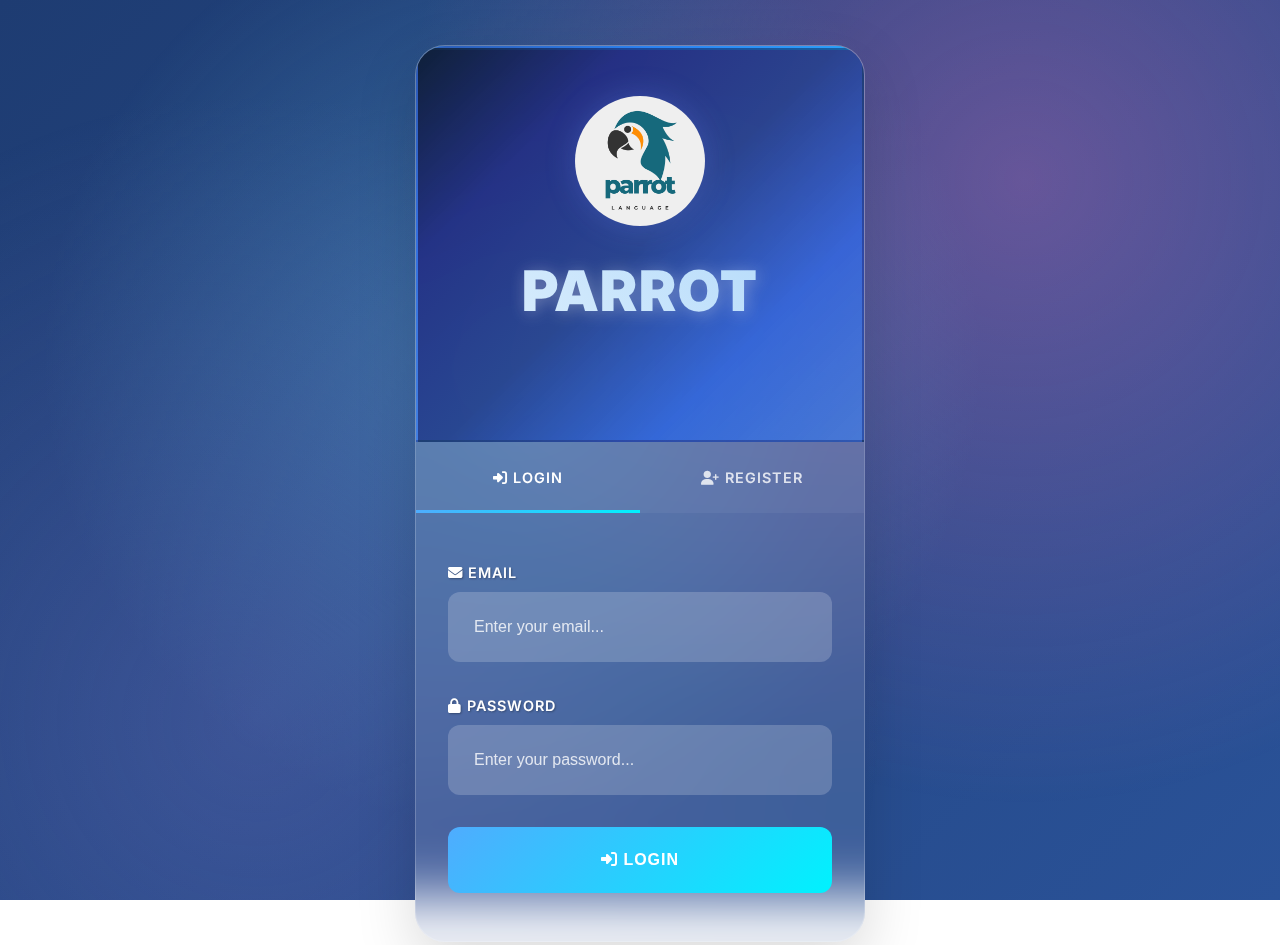
<file: src/main/resources/static/login.html>
<!DOCTYPE html>
<html lang="en">
<head>
    <meta charset="UTF-8">
    <meta name="viewport" content="width=device-width, initial-scale=1.0">
    <title>Parrot Language - Login</title>
    <link rel="stylesheet" href="styles.css">
    <link rel="preconnect" href="https://fonts.googleapis.com">
    <link rel="preconnect" href="https://fonts.gstatic.com" crossorigin>
    <link href="https://fonts.googleapis.com/css2?family=Inter:wght@300;400;500;600;700;800;900&display=swap" rel="stylesheet">
    <link rel="stylesheet" href="https://cdnjs.cloudflare.com/ajax/libs/font-awesome/6.4.0/css/all.min.css">
    <meta name="theme-color" content="#667eea">
    <style>
        .auth-container {
            max-width: 450px;
            margin: 5vh auto;
            padding: 0;
            background: var(--glass-bg);
            backdrop-filter: blur(30px);
            -webkit-backdrop-filter: blur(30px);
            border: 1px solid var(--glass-border);
            border-radius: var(--radius-xl);
            box-shadow: var(--shadow-lg);
            overflow: hidden;
            position: relative;
        }

        .auth-container::before {
            content: '';
            position: absolute;
            top: 0;
            left: 0;
            right: 0;
            height: 4px;
            background: var(--accent-gradient);
        }

        .auth-header {
            text-align: center;
            padding: var(--spacing-xl) var(--spacing-lg) var(--spacing-lg);
            background: linear-gradient(135deg,
                rgba(10, 25, 47, 0.9) 0%,      /* Very Dark Navy */
                rgba(26, 35, 126, 0.8) 25%,    /* Indigo 800 */
                rgba(30, 58, 138, 0.8) 50%,    /* Blue 800 */
                rgba(37, 99, 235, 0.7) 75%,    /* Blue 600 */
                rgba(59, 130, 246, 0.6) 100%   /* Blue 500 */
            );
            border: 2px solid rgba(59, 130, 246, 0.3);
            border-radius: var(--radius-lg) var(--radius-lg) 0 0;
            position: relative;
            overflow: hidden;
            animation: headerGlow 6s ease-in-out infinite;
        }

        .logo {
            width: 130px;
            height: 130px;
            margin: 0 auto var(--spacing-md);
            border-radius: 50%;
            box-shadow: var(--shadow-glow);
        }

        .auth-tabs {
            display: flex;
            margin: 0;
            background: rgba(255,255,255,0.05);
            border-radius: 0;
        }

        .auth-tab {
            flex: 1;
            padding: var(--spacing-md);
            text-align: center;
            cursor: pointer;
            font-weight: 600;
            color: var(--text-muted);
            transition: all 0.3s ease;
            text-transform: uppercase;
            letter-spacing: 1px;
            font-size: 0.9rem;
            position: relative;
        }

        .auth-tab::before {
            content: '';
            position: absolute;
            bottom: 0;
            left: 0;
            right: 0;
            height: 3px;
            background: var(--accent-gradient);
            transform: scaleX(0);
            transition: transform 0.3s ease;
        }

        .auth-tab.active {
            color: var(--text-light);
        }

        .auth-tab.active::before {
            transform: scaleX(1);
        }

        .auth-form {
            display: none;
            padding: var(--spacing-xl) var(--spacing-lg);
        }

        .auth-form.active {
            display: block;
        }

        .form-group {
            margin-bottom: var(--spacing-lg);
            position: relative;
        }

        .form-group label {
            display: block;
            margin-bottom: var(--spacing-xs);
            font-weight: 600;
            color: var(--text-light);
            font-size: 0.9rem;
            text-transform: uppercase;
            letter-spacing: 1px;
        }

        .form-group input {
            width: 100%;
            padding: var(--spacing-md);
            border: 2px solid transparent;
            border-radius: var(--radius-md);
            background: rgba(255, 255, 255, 0.1);
            color: var(--text-light);
            backdrop-filter: blur(10px);
            transition: all 0.3s ease;
            outline: none;
            font-size: 1rem;
        }

        .form-group input::placeholder {
            color: var(--text-muted);
        }

        .form-group input:focus {
            border-color: rgba(79, 172, 254, 0.8);
            box-shadow: 0 0 20px rgba(79, 172, 254, 0.3);
            background: rgba(255, 255, 255, 0.15);
        }

        .auth-btn {
            width: 100%;
            padding: var(--spacing-md) var(--spacing-lg);
            background: var(--accent-gradient);
            color: var(--text-light);
            border: none;
            border-radius: var(--radius-md);
            cursor: pointer;
            font-weight: 600;
            font-size: 1rem;
            text-transform: uppercase;
            letter-spacing: 1px;
            transition: all 0.3s cubic-bezier(0.175, 0.885, 0.32, 1.275);
            position: relative;
            overflow: hidden;
        }

        .auth-btn::before {
            content: '';
            position: absolute;
            top: 0;
            left: -100%;
            width: 100%;
            height: 100%;
            background: linear-gradient(90deg, transparent, rgba(255, 255, 255, 0.2), transparent);
            transition: left 0.5s;
        }

        .auth-btn:hover::before {
            left: 100%;
        }

        .auth-btn:hover {
            transform: translateY(-2px);
            box-shadow: var(--shadow-md);
        }

        .login-error {
            color: #ff4757;
            background: rgba(255, 71, 87, 0.1);
            padding: var(--spacing-sm);
            border-radius: var(--radius-sm);
            margin-bottom: var(--spacing-md);
            display: none;
            text-align: center;
            font-weight: 600;
            border: 1px solid rgba(255, 71, 87, 0.3);
        }
    </style>
</head>
<body>
    <div class="auth-container">
        <div class="auth-header">
            <img src="Parrot.png" alt="Parrot Language Logo" class="logo">
            <h1 id="colorful-title">PARROT <span class="language-text">language</span></h1>
        </div>

        <div class="auth-tabs">
            <div class="auth-tab active" id="loginTab">
                <i class="fas fa-sign-in-alt"></i> Login
            </div>
            <div class="auth-tab" id="registerTab">
                <i class="fas fa-user-plus"></i> Register
            </div>
        </div>

        <form id="loginForm" class="auth-form active">
            <div id="loginError" class="login-error"></div>
            <div class="form-group">
                <label for="loginEmail"><i class="fas fa-envelope"></i> Email</label>
                <input type="email" id="loginEmail" placeholder="Enter your email..." required>
            </div>
            <div class="form-group">
                <label for="loginPassword"><i class="fas fa-lock"></i> Password</label>
                <input type="password" id="loginPassword" placeholder="Enter your password..." required>
            </div>
            <button type="submit" class="auth-btn">
                <i class="fas fa-sign-in-alt"></i> Login
            </button>
        </form>

        <form id="registerForm" class="auth-form">
            <div id="registerError" class="login-error"></div>
            <div class="form-group">
                <label for="registerName"><i class="fas fa-user"></i> Name</label>
                <input type="text" id="registerName" placeholder="Enter your full name..." required>
            </div>
            <div class="form-group">
                <label for="registerEmail"><i class="fas fa-envelope"></i> Email</label>
                <input type="email" id="registerEmail" placeholder="Enter your email..." required>
            </div>
            <div class="form-group">
                <label for="registerPassword"><i class="fas fa-lock"></i> Password</label>
                <input type="password" id="registerPassword" placeholder="Create a password..." required>
            </div>
            <button type="submit" class="auth-btn">
                <i class="fas fa-user-plus"></i> Register
            </button>
        </form>
    </div>

    <!-- Notification -->
    <div id="notification" class="notification">
        <span id="notificationMessage"></span>
    </div>

    <script>
        // Tab switching
        const loginTab = document.getElementById('loginTab');
        const registerTab = document.getElementById('registerTab');
        const loginForm = document.getElementById('loginForm');
        const registerForm = document.getElementById('registerForm');

        loginTab.addEventListener('click', () => {
            loginTab.classList.add('active');
            registerTab.classList.remove('active');
            loginForm.classList.add('active');
            registerForm.classList.remove('active');
        });

        registerTab.addEventListener('click', () => {
            registerTab.classList.add('active');
            loginTab.classList.remove('active');
            registerForm.classList.add('active');
            loginForm.classList.remove('active');
        });

        // Notification function
        function showNotification(message, isError = false) {
            const notification = document.getElementById('notification');
            const notificationMessage = document.getElementById('notificationMessage');

            notificationMessage.textContent = message;
            notification.className = isError ? 'notification error show' : 'notification success show';

            setTimeout(() => {
                notification.className = notification.className.replace('show', '');
            }, 3000);
        }

        // Login form submission
        loginForm.addEventListener('submit', async (e) => {
            e.preventDefault();

            const email = document.getElementById('loginEmail').value;
            const password = document.getElementById('loginPassword').value;
            const loginError = document.getElementById('loginError');

            // Hide previous error
            loginError.style.display = 'none';

            try {
                const response = await fetch('/api/users/login', {
                    method: 'POST',
                    headers: {
                        'Content-Type': 'application/json'
                    },
                    body: JSON.stringify({ email, password })
                });

                if (response.ok) {
                    const data = await response.json();
                    showNotification(`Welcome, ${data.name || data.email}!`, false);
                    setTimeout(() => {
                        window.location.href = '/index.html';
                    }, 1500);
                } else {
                    const error = await response.text();
                    // Show error in the form
                    loginError.textContent = error;
                    loginError.style.display = 'block';
                    // Also show notification
                    showNotification(error, true);
                }
            } catch (error) {
                loginError.textContent = 'Connection error. Please try again.';
                loginError.style.display = 'block';
                showNotification('Connection error. Please try again.', true);
            }
        });

        // Register form submission
        registerForm.addEventListener('submit', async (e) => {
            e.preventDefault();

            const name = document.getElementById('registerName').value;
            const email = document.getElementById('registerEmail').value;
            const password = document.getElementById('registerPassword').value;
            const registerError = document.getElementById('registerError');

            // Hide previous error
            registerError.style.display = 'none';

            try {
                const response = await fetch('/api/users/register', {
                    method: 'POST',
                    headers: {
                        'Content-Type': 'application/json'
                    },
                    body: JSON.stringify({ name, email, password })
                });

                if (response.ok) {
                    showNotification('Registration successful! You can now login.', false);
                    loginTab.click();
                    registerForm.reset();
                } else {
                    const error = await response.text();
                    // Show error in the form
                    registerError.textContent = error;
                    registerError.style.display = 'block';
                    // Also show notification
                    showNotification(error, true);
                }
            } catch (error) {
                registerError.textContent = 'Connection error. Please try again.';
                registerError.style.display = 'block';
                showNotification('Connection error. Please try again.', true);
            }
        });

        // No need for colorful title function anymore - using CSS animations
    </script>
</body>
</html>
</file>
<file: src/main/resources/static/styles.css>
/* Modern CSS Reset & Base Styles */
* {
    margin: 0;
    padding: 0;
    box-sizing: border-box;
}

:root {
    /* Color Palette */
    --primary-gradient: linear-gradient(135deg, #1e3c72 0%, #2a5298 100%);
    --secondary-gradient: linear-gradient(135deg, #667eea 0%, #764ba2 100%);
    --accent-gradient: linear-gradient(135deg, #4facfe 0%, #00f2fe 100%);
    --dark-gradient: linear-gradient(135deg, #2c3e50 0%, #34495e 100%);

    /* Glass Effect Colors */
    --glass-bg: rgba(255, 255, 255, 0.1);
    --glass-border: rgba(255, 255, 255, 0.2);
    --glass-shadow: rgba(0, 0, 0, 0.1);

    /* Text Colors */
    --text-primary: #2c3e50;
    --text-secondary: #7f8c8d;
    --text-light: #ffffff;
    --text-muted: rgba(255, 255, 255, 0.8);

    /* Spacing */
    --spacing-xs: 0.5rem;
    --spacing-sm: 1rem;
    --spacing-md: 1.5rem;
    --spacing-lg: 2rem;
    --spacing-xl: 3rem;

    /* Border Radius */
    --radius-sm: 8px;
    --radius-md: 12px;
    --radius-lg: 20px;
    --radius-xl: 30px;

    /* Shadows */
    --shadow-sm: 0 2px 10px rgba(0, 0, 0, 0.1);
    --shadow-md: 0 8px 30px rgba(0, 0, 0, 0.12);
    --shadow-lg: 0 20px 60px rgba(0, 0, 0, 0.15);
    --shadow-glow: 0 0 30px rgba(102, 126, 234, 0.3);
}

body {
    font-family: 'Inter', 'Segoe UI', Tahoma, Geneva, Verdana, sans-serif;
    background: var(--primary-gradient);
    background-attachment: fixed;
    color: var(--text-primary);
    line-height: 1.6;
    min-height: 100vh;
    overflow-x: hidden;
}

/* Animated Background */
body::before {
    content: '';
    position: fixed;
    top: 0;
    left: 0;
    width: 100%;
    height: 100%;
    background:
        radial-gradient(circle at 20% 80%, rgba(120, 119, 198, 0.3) 0%, transparent 50%),
        radial-gradient(circle at 80% 20%, rgba(255, 119, 198, 0.3) 0%, transparent 50%),
        radial-gradient(circle at 40% 40%, rgba(120, 219, 255, 0.3) 0%, transparent 50%);
    animation: backgroundFloat 20s ease-in-out infinite;
    z-index: -1;
}

@keyframes backgroundFloat {
    0%, 100% { transform: translateY(0px) rotate(0deg); }
    33% { transform: translateY(-30px) rotate(1deg); }
    66% { transform: translateY(20px) rotate(-1deg); }
}

.container {
    max-width: 1400px;
    margin: 0 auto;
    padding: var(--spacing-lg);
    position: relative;
    z-index: 1;
}

/* Typography */
h1, h2, h3, h4, h5, h6 {
    font-weight: 700;
    line-height: 1.2;
    margin-bottom: var(--spacing-sm);
    color: var(--text-primary);
}

h1 { font-size: 3rem; }
h2 { font-size: 2.5rem; }
h3 { font-size: 2rem; }
h4 { font-size: 1.5rem; }
h5 { font-size: 1.25rem; }
h6 { font-size: 1rem; }

/* Glass Morphism Header */
header {
    background: linear-gradient(135deg,
        rgba(10, 25, 47, 0.9) 0%,      /* Very Dark Navy */
        rgba(26, 35, 126, 0.8) 25%,    /* Indigo 800 */
        rgba(30, 58, 138, 0.8) 50%,    /* Blue 800 */
        rgba(37, 99, 235, 0.7) 75%,    /* Blue 600 */
        rgba(59, 130, 246, 0.6) 100%   /* Blue 500 */
    );
    backdrop-filter: blur(20px);
    -webkit-backdrop-filter: blur(20px);
    border: 2px solid rgba(59, 130, 246, 0.3);
    border-radius: var(--radius-lg);
    padding: var(--spacing-lg);
    margin-bottom: var(--spacing-lg);
    box-shadow:
        var(--shadow-lg),
        0 0 25px rgba(10, 25, 47, 0.5),
        inset 0 1px 0 rgba(255, 255, 255, 0.1);
    position: relative;
    overflow: hidden;
    animation: headerGlow 6s ease-in-out infinite;
}

header::before {
    content: '';
    position: absolute;
    top: 0;
    left: 0;
    right: 0;
    height: 2px;
    background: var(--accent-gradient);
    animation: shimmer 3s ease-in-out infinite;
}

@keyframes shimmer {
    0%, 100% { opacity: 0.5; transform: translateX(-100%); }
    50% { opacity: 1; transform: translateX(100%); }
}

@keyframes headerGlow {
    0%, 100% {
        box-shadow:
            var(--shadow-lg),
            0 0 25px rgba(10, 25, 47, 0.5),
            inset 0 1px 0 rgba(255, 255, 255, 0.1);
        border-color: rgba(59, 130, 246, 0.3);
    }
    25% {
        box-shadow:
            var(--shadow-lg),
            0 0 30px rgba(26, 35, 126, 0.5),
            inset 0 1px 0 rgba(255, 255, 255, 0.15);
        border-color: rgba(59, 130, 246, 0.4);
    }
    50% {
        box-shadow:
            var(--shadow-lg),
            0 0 35px rgba(30, 58, 138, 0.5),
            inset 0 1px 0 rgba(255, 255, 255, 0.2);
        border-color: rgba(59, 130, 246, 0.5);
    }
    75% {
        box-shadow:
            var(--shadow-lg),
            0 0 30px rgba(37, 99, 235, 0.5),
            inset 0 1px 0 rgba(255, 255, 255, 0.15);
        border-color: rgba(59, 130, 246, 0.4);
    }
}

.header-content {
    display: flex;
    justify-content: space-between;
    align-items: center;
    gap: var(--spacing-lg);
}

.header-left {
    display: flex;
    align-items: center;
    gap: var(--spacing-md);
    flex: 1;
}

.header-right {
    display: flex;
    flex-direction: column;
    align-items: flex-end;
    gap: var(--spacing-sm);
    flex: 0 0 auto;
}

.header-title {
    display: flex;
    align-items: center;
    gap: var(--spacing-md);
    text-align: center;
}

.logo {
    width: 180px;
    height: 180px;
    object-fit: contain;
    border-radius: 50%;
    box-shadow: var(--shadow-glow);
    transition: all 0.4s cubic-bezier(0.175, 0.885, 0.32, 1.275);
}

@keyframes logoFloat {
    0%, 100% { transform: translateY(0px) rotate(0deg); }
    50% { transform: translateY(-10px) rotate(5deg); }
}

.logo:hover {
    transform: scale(1.1) rotate(10deg);
    box-shadow: var(--shadow-glow), 0 0 50px rgba(102, 126, 234, 0.5);
}

header h1 {
    color: var(--text-light);
    margin: 0;
    text-shadow: 2px 2px 20px rgba(0, 0, 0, 0.3);
}

/* Enhanced Colorful Title */
#colorful-title {
    font-size: 3.5rem;
    font-weight: 900;
    letter-spacing: 2px;
    text-transform: uppercase;
    background: linear-gradient(45deg, #ffffff, #e3f2fd, #bbdefb, #90caf9, #64b5f6, #42a5f5);
    background-size: 400% 400%;
    -webkit-background-clip: text;
    -webkit-text-fill-color: transparent;
    background-clip: text;
    animation: navyShimmer 8s ease-in-out infinite;
    filter: drop-shadow(2px 2px 8px rgba(255, 255, 255, 0.3));
}

@keyframes navyShimmer {
    0%, 100% {
        background-position: 0% 50%;
        filter: drop-shadow(2px 2px 8px rgba(255, 255, 255, 0.3));
    }
    50% {
        background-position: 100% 50%;
        filter: drop-shadow(2px 2px 12px rgba(66, 165, 245, 0.8));
    }
}

.language-text {
    color: var(--text-muted);
    font-weight: 300;
    font-style: italic;
    font-size: 1.2rem;
    margin-left: var(--spacing-sm);
    opacity: 0.9;
}

/* Modern Statistics */
.statistics {
    display: flex;
    flex-wrap: wrap;
    gap: var(--spacing-sm);
    margin-bottom: var(--spacing-sm);
    justify-content: flex-end;
}

.stat-item {
    background: var(--glass-bg);
    backdrop-filter: blur(10px);
    border: 1px solid var(--glass-border);
    border-radius: var(--radius-md);
    padding: var(--spacing-sm) var(--spacing-md);
    text-align: center;
    transition: all 0.3s ease;
    position: relative;
    overflow: hidden;
    min-width: 100px;
    display: flex;
    flex-direction: column;
    align-items: center;
}

.stat-item::before {
    content: '';
    position: absolute;
    top: 0;
    left: 0;
    right: 0;
    height: 3px;
    background: var(--accent-gradient);
    transform: translateX(-100%);
    transition: transform 0.3s ease;
}

.stat-item:hover::before {
    transform: translateX(0);
}

.stat-item:hover {
    transform: translateY(-5px);
    box-shadow: var(--shadow-md);
}

.stat-label {
    font-size: 0.7rem;
    color: var(--text-muted);
    text-transform: uppercase;
    letter-spacing: 1px;
    margin-bottom: 4px;
    white-space: nowrap;
}

.stat-value {
    font-size: 1.5rem;
    font-weight: 700;
    color: var(--text-light);
    text-shadow: 1px 1px 3px rgba(0, 0, 0, 0.3);
}

/* Modern Main Content Layout */
.main-content {
    display: grid;
    grid-template-columns: 1fr;
    gap: var(--spacing-lg);
    margin-bottom: var(--spacing-xl);
}

@media (min-width: 768px) {
    .main-content {
        grid-template-columns: 1fr 1fr;
    }
}

/* Left and Right Columns */
.left-column,
.right-column {
    display: flex;
    flex-direction: column;
    gap: var(--spacing-lg);
}

.word-list-section {
    grid-column: 1 / -1;
}

/* Glass Morphism Cards */
.add-word-section,
.search-section {
    background: var(--glass-bg);
    backdrop-filter: blur(20px);
    -webkit-backdrop-filter: blur(20px);
    border: 1px solid var(--glass-border);
    border-radius: var(--radius-lg);
    padding: var(--spacing-lg);
    box-shadow: var(--shadow-md);
    position: relative;
    overflow: hidden;
    transition: all 0.3s ease;
}

.add-word-section::before,
.search-section::before {
    content: '';
    position: absolute;
    top: 0;
    left: 0;
    right: 0;
    height: 3px;
    background: var(--secondary-gradient);
    opacity: 0;
    transition: opacity 0.3s ease;
}

.add-word-section:hover::before,
.search-section:hover::before {
    opacity: 1;
}

.add-word-section:hover,
.search-section:hover {
    transform: translateY(-5px);
    box-shadow: var(--shadow-lg);
}

.add-word-section h2,
.search-section h2 {
    color: var(--text-light);
    margin-bottom: var(--spacing-md);
    font-size: 1.5rem;
    text-shadow: 1px 1px 3px rgba(0, 0, 0, 0.3);
}

/* Modern Form Styles */
.form-group {
    margin-bottom: var(--spacing-md);
    position: relative;
}

label {
    display: block;
    margin-bottom: var(--spacing-xs);
    font-weight: 600;
    color: #2c3e50;
    font-size: 0.9rem;
    text-transform: uppercase;
    letter-spacing: 1px;
}

input,
textarea,
select {
    width: 100%;
    padding: var(--spacing-sm) var(--spacing-md);
    border: 2px solid rgba(52, 73, 94, 0.3);
    border-radius: var(--radius-md);
    font-size: 1rem;
    background: rgba(255, 255, 255, 0.8);
    color: #2c3e50;
    backdrop-filter: blur(10px);
    transition: all 0.3s ease;
    outline: none;
}

input::placeholder,
textarea::placeholder {
    color: #7f8c8d;
}

input:focus,
textarea:focus,
select:focus {
    border-color: rgba(79, 172, 254, 0.8);
    box-shadow: 0 0 20px rgba(79, 172, 254, 0.3);
    background: rgba(255, 255, 255, 0.95);
}

/* Modern Button Styles */
.btn {
    padding: var(--spacing-sm) var(--spacing-lg);
    border: none;
    border-radius: var(--radius-md);
    cursor: pointer;
    font-size: 1rem;
    font-weight: 600;
    text-transform: uppercase;
    letter-spacing: 1px;
    transition: all 0.3s cubic-bezier(0.175, 0.885, 0.32, 1.275);
    position: relative;
    overflow: hidden;
    min-width: 120px;
}

.btn::before {
    content: '';
    position: absolute;
    top: 0;
    left: -100%;
    width: 100%;
    height: 100%;
    background: linear-gradient(90deg, transparent, rgba(255, 255, 255, 0.2), transparent);
    transition: left 0.5s;
}

.btn:hover::before {
    left: 100%;
}

.btn-primary {
    background: var(--accent-gradient);
    color: var(--text-light);
    box-shadow: var(--shadow-sm);
}

.btn-primary:hover {
    transform: translateY(-3px);
    box-shadow: var(--shadow-md);
}

.btn-secondary {
    background: var(--glass-bg);
    color: var(--text-light);
    border: 1px solid var(--glass-border);
    backdrop-filter: blur(10px);
}

.btn-secondary:hover {
    background: rgba(255, 255, 255, 0.2);
    transform: translateY(-2px);
}

.btn-danger {
    background: var(--secondary-gradient);
    color: var(--text-light);
}

.btn-danger:hover {
    transform: translateY(-3px);
    box-shadow: var(--shadow-md);
}

/* Enhanced Search Container */
.search-container {
    display: flex;
    flex-direction: column;
    gap: var(--spacing-md);
}

.search-buttons {
    display: grid;
    grid-template-columns: 1fr 1fr;
    gap: var(--spacing-sm);
}

@media (max-width: 480px) {
    .search-buttons {
        grid-template-columns: 1fr;
    }
}

/* Wordlist Search Section */
.search-section-wordlist {
    background: var(--glass-bg);
    backdrop-filter: blur(20px);
    -webkit-backdrop-filter: blur(20px);
    border: 1px solid var(--glass-border);
    border-radius: var(--radius-lg);
    padding: var(--spacing-lg);
    box-shadow: var(--shadow-md);
    margin-bottom: var(--spacing-lg);
    position: relative;
    overflow: hidden;
}

.search-section-wordlist::before {
    content: '';
    position: absolute;
    top: 0;
    left: 0;
    right: 0;
    height: 3px;
    background: var(--primary-gradient);
}

.search-section-wordlist h2 {
    color: var(--text-light);
    margin-bottom: var(--spacing-md);
    font-size: 1.5rem;
    text-shadow: 1px 1px 3px rgba(0, 0, 0, 0.3);
}

.search-container-wordlist {
    width: 100%;
}

.search-input-group {
    display: flex;
    gap: var(--spacing-sm);
    align-items: center;
    flex-wrap: wrap;
}

.search-input-group input {
    flex: 1;
    min-width: 200px;
    padding: var(--spacing-sm) var(--spacing-md);
    border: 2px solid rgba(52, 73, 94, 0.3);
    border-radius: var(--radius-md);
    font-size: 1rem;
    background: rgba(255, 255, 255, 0.9);
    color: #2c3e50;
    backdrop-filter: blur(10px);
    transition: all 0.3s ease;
}

.search-input-group input:focus {
    outline: none;
    border-color: rgba(79, 172, 254, 0.8);
    background: rgba(255, 255, 255, 0.95);
    box-shadow: 0 0 20px rgba(79, 172, 254, 0.3);
}

.search-input-group .btn {
    white-space: nowrap;
    padding: var(--spacing-sm) var(--spacing-md);
}

@media (max-width: 768px) {
    .search-input-group {
        flex-direction: column;
        align-items: stretch;
    }

    .search-input-group input {
        min-width: auto;
        margin-bottom: var(--spacing-sm);
    }

    .search-input-group .btn {
        width: 100%;
        margin-bottom: var(--spacing-xs);
    }
}

/* Navigation Section */
.navigation-section {
    background: var(--glass-bg);
    backdrop-filter: blur(20px);
    -webkit-backdrop-filter: blur(20px);
    border: 1px solid var(--glass-border);
    border-radius: var(--radius-lg);
    padding: var(--spacing-lg);
    box-shadow: var(--shadow-md);
    position: relative;
    overflow: hidden;
    transition: all 0.3s ease;
}

.navigation-section::before {
    content: '';
    position: absolute;
    top: 0;
    left: 0;
    right: 0;
    height: 3px;
    background: var(--accent-gradient);
    opacity: 0;
    transition: opacity 0.3s ease;
}

.navigation-section:hover::before {
    opacity: 1;
}

.navigation-section:hover {
    transform: translateY(-5px);
    box-shadow: var(--shadow-lg);
}

.navigation-section h2 {
    color: var(--text-light);
    margin-bottom: var(--spacing-md);
    font-size: 1.5rem;
    text-shadow: 1px 1px 3px rgba(0, 0, 0, 0.3);
}

.navigation-buttons {
    display: flex;
    gap: var(--spacing-sm);
    justify-content: center;
}

.navigation-btn {
    min-width: 200px;
    padding: var(--spacing-md) var(--spacing-lg);
    font-size: 1.1rem;
    font-weight: 700;
}

/* Search Results Section */
.search-results {
    margin-top: var(--spacing-lg);
    background: var(--glass-bg);
    backdrop-filter: blur(20px);
    -webkit-backdrop-filter: blur(20px);
    border: 1px solid var(--glass-border);
    border-radius: var(--radius-lg);
    padding: var(--spacing-lg);
    box-shadow: var(--shadow-md);
    position: relative;
    overflow: hidden;
}

.search-results::before {
    content: '';
    position: absolute;
    top: 0;
    left: 0;
    right: 0;
    height: 3px;
    background: linear-gradient(135deg, #4facfe 0%, #00f2fe 100%);
}

.search-results h3 {
    color: var(--text-light);
    margin-bottom: var(--spacing-md);
    font-size: 1.3rem;
    text-shadow: 1px 1px 3px rgba(0, 0, 0, 0.3);
}

/* Recently Added Section */
.recently-added-section {
    margin-top: var(--spacing-lg);
    background: var(--glass-bg);
    backdrop-filter: blur(20px);
    -webkit-backdrop-filter: blur(20px);
    border: 1px solid var(--glass-border);
    border-radius: var(--radius-lg);
    padding: var(--spacing-lg);
    box-shadow: var(--shadow-md);
    position: relative;
    overflow: hidden;
}

.recently-added-section::before {
    content: '';
    position: absolute;
    top: 0;
    left: 0;
    right: 0;
    height: 3px;
    background: linear-gradient(135deg, #2ed573 0%, #7bed9f 100%);
}

.recently-added-section h2 {
    color: var(--text-light);
    margin-bottom: var(--spacing-md);
    font-size: 1.5rem;
    text-shadow: 1px 1px 3px rgba(0, 0, 0, 0.3);
}

/* Modern Word List Section */
.word-list-section {
    background: var(--glass-bg);
    backdrop-filter: blur(20px);
    -webkit-backdrop-filter: blur(20px);
    border: 1px solid var(--glass-border);
    border-radius: var(--radius-lg);
    padding: var(--spacing-lg);
    box-shadow: var(--shadow-md);
    position: relative;
    overflow: hidden;
}

.word-list-section::before {
    content: '';
    position: absolute;
    top: 0;
    left: 0;
    right: 0;
    height: 3px;
    background: var(--primary-gradient);
}

.word-list-section h2 {
    color: var(--text-light);
    margin-bottom: var(--spacing-lg);
    font-size: 2rem;
    text-shadow: 1px 1px 3px rgba(0, 0, 0, 0.3);
}

/* Modern Sort and Filter Options */
.sort-options,
.filter-options {
    display: flex;
    flex-wrap: wrap;
    gap: var(--spacing-sm);
    margin-bottom: var(--spacing-lg);
    align-items: center;
}

.sort-options .btn.active,
.filter-options .btn.active {
    background: var(--accent-gradient);
    color: var(--text-light);
    transform: scale(1.05);
    box-shadow: var(--shadow-glow);
}

.btn-filter {
    padding: var(--spacing-xs) var(--spacing-sm);
    border-radius: var(--radius-sm);
    cursor: pointer;
    font-size: 0.85rem;
    font-weight: 600;
    border: none;
    background: var(--glass-bg);
    color: var(--text-light);
    backdrop-filter: blur(10px);
    border: 1px solid var(--glass-border);
    transition: all 0.3s ease;
    text-transform: uppercase;
    letter-spacing: 0.5px;
}

.btn-filter:hover {
    transform: translateY(-2px);
    box-shadow: var(--shadow-sm);
}

.btn-easy {
    border-left: 4px solid #ffd700;
}

.btn-easy.active {
    background: linear-gradient(135deg, #ffd700, #ffed4e);
    color: #2c3e50;
}

.btn-medium {
    border-left: 4px solid #ff8c00;
}

.btn-medium.active {
    background: linear-gradient(135deg, #ff8c00, #ffa500);
    color: var(--text-light);
}

.btn-hard {
    border-left: 4px solid #ff4757;
}

.btn-hard.active {
    background: linear-gradient(135deg, #ff4757, #ff3742);
    color: var(--text-light);
}

/* Enhanced Word List Grid */
.word-list {
    display: grid;
    grid-template-columns: 1fr;
    gap: var(--spacing-lg);
}

@media (min-width: 768px) {
    .word-list {
        grid-template-columns: repeat(auto-fit, minmax(400px, 1fr));
    }
}

/* Modern Word Cards */
.word-card {
    background: rgba(255, 255, 255, 0.2);
    backdrop-filter: blur(15px);
    -webkit-backdrop-filter: blur(15px);
    border: 2px solid rgba(255, 255, 255, 0.25);
    border-radius: var(--radius-lg);
    padding: var(--spacing-lg);
    position: relative;
    transition: all 0.4s cubic-bezier(0.175, 0.885, 0.32, 1.275);
    overflow: hidden;
    cursor: pointer;
    box-shadow: 0 8px 32px rgba(0, 0, 0, 0.15);
}

.word-card::before {
    content: '';
    position: absolute;
    top: 0;
    left: 0;
    width: 100%;
    height: 4px;
    background: var(--accent-gradient);
    transform: scaleX(0);
    transition: transform 0.3s ease;
}

.word-card:hover::before {
    transform: scaleX(1);
}

.word-card:hover {
    transform: translateY(-10px) scale(1.02);
    box-shadow: 0 12px 40px rgba(0, 0, 0, 0.25);
    background: rgba(255, 255, 255, 0.25);
    border-color: rgba(255, 255, 255, 0.4);
}

.word-card.difficulty-easy::before {
    background: linear-gradient(135deg, #ffd700, #ffed4e);
}

.word-card.difficulty-medium::before {
    background: linear-gradient(135deg, #ff8c00, #ffa500);
}

.word-card.difficulty-hard::before {
    background: linear-gradient(135deg, #ff4757, #ff3742);
}

.word-card h3 {
    color: #2c3e50;
    margin-bottom: var(--spacing-md);
    padding-right: 80px;
    font-size: 1.5rem;
    font-weight: 700;
    text-shadow: 1px 1px 3px rgba(255, 255, 255, 0.5);
    position: relative;
}

.word-card h3::after {
    content: '';
    position: absolute;
    bottom: -5px;
    left: 0;
    width: 50px;
    height: 2px;
    background: var(--accent-gradient);
    border-radius: 2px;
}

.word-info {
    margin-bottom: var(--spacing-md);
    line-height: 1.6;
}

.word-info p {
    margin-bottom: var(--spacing-xs);
    color: #34495e;
    font-size: 0.95rem;
    font-weight: 500;
}

.word-info strong {
    color: #2c3e50;
    font-weight: 700;
}

/* Difficulty Badge */
.difficulty-badge {
    display: inline-block;
    padding: 4px 8px;
    border-radius: var(--radius-sm);
    font-size: 0.7rem;
    font-weight: 700;
    text-transform: uppercase;
    letter-spacing: 0.5px;
    margin-left: 8px;
    vertical-align: middle;
}

.difficulty-badge.difficulty-easy {
    background: linear-gradient(135deg, #ffd700, #ffed4e);
    color: #2c3e50;
}

.difficulty-badge.difficulty-medium {
    background: linear-gradient(135deg, #ff8c00, #ffa500);
    color: white;
}

.difficulty-badge.difficulty-hard {
    background: linear-gradient(135deg, #ff4757, #ff3742);
    color: white;
}

/* Modern Action Buttons */
.word-actions {
    position: absolute;
    top: var(--spacing-md);
    right: var(--spacing-md);
    display: flex;
    gap: var(--spacing-xs);
}

.action-btn {
    background: var(--glass-bg);
    backdrop-filter: blur(10px);
    border: 1px solid var(--glass-border);
    border-radius: 50%;
    width: 40px;
    height: 40px;
    display: flex;
    align-items: center;
    justify-content: center;
    cursor: pointer;
    font-size: 1rem;
    color: var(--text-light);
    transition: all 0.3s ease;
}

.action-btn:hover {
    transform: scale(1.1);
    box-shadow: var(--shadow-sm);
}

.edit-btn:hover {
    background: var(--accent-gradient);
    border-color: transparent;
}

.delete-btn:hover {
    background: var(--secondary-gradient);
    border-color: transparent;
}

.show-more-btn:hover {
    background: var(--primary-gradient);
    border-color: transparent;
}

.word-date {
    font-size: 0.8rem;
    color: var(--text-muted);
    text-align: right;
    margin-top: var(--spacing-sm);
    font-style: italic;
    opacity: 0.8;
}

/* Modern Modal Styles */
.modal {
    display: none;
    position: fixed;
    z-index: 1000;
    left: 0;
    top: 0;
    width: 100%;
    height: 100%;
    background: rgba(0, 0, 0, 0.8);
    backdrop-filter: blur(10px);
    -webkit-backdrop-filter: blur(10px);
    animation: modalFadeIn 0.3s ease;
}

@keyframes modalFadeIn {
    from { opacity: 0; }
    to { opacity: 1; }
}

.modal-content {
    background: rgba(255, 255, 255, 0.95);
    backdrop-filter: blur(30px);
    -webkit-backdrop-filter: blur(30px);
    border: 2px solid rgba(255, 255, 255, 0.3);
    margin: 3% auto;
    padding: var(--spacing-xl);
    border-radius: var(--radius-lg);
    width: 90%;
    max-width: 600px;
    position: relative;
    max-height: 85vh;
    overflow-y: auto;
    box-shadow: 0 20px 60px rgba(0, 0, 0, 0.3);
    animation: modalSlideIn 0.4s cubic-bezier(0.175, 0.885, 0.32, 1.275);
}

@keyframes modalSlideIn {
    from {
        transform: translateY(-50px) scale(0.9);
        opacity: 0;
    }
    to {
        transform: translateY(0) scale(1);
        opacity: 1;
    }
}

.modal-content h2 {
    color: #2c3e50;
    margin-bottom: var(--spacing-lg);
    font-size: 2rem;
    text-align: center;
    text-shadow: 1px 1px 3px rgba(255, 255, 255, 0.5);
    font-weight: 700;
}

/* Modal form labels should be dark for readability */
.modal .form-group label {
    color: #2c3e50 !important;
    font-weight: 600;
    text-shadow: none;
}

.close,
.close-meaning,
.close-modal {
    position: absolute;
    top: var(--spacing-md);
    right: var(--spacing-md);
    width: 40px;
    height: 40px;
    background: rgba(52, 73, 94, 0.8);
    border: 2px solid rgba(52, 73, 94, 0.3);
    border-radius: 50%;
    display: flex;
    align-items: center;
    justify-content: center;
    font-size: 1.2rem;
    color: #2c3e50;
    cursor: pointer;
    transition: all 0.3s ease;
    backdrop-filter: blur(10px);
}

.close:hover,
.close-meaning:hover,
.close-modal:hover {
    background: var(--secondary-gradient);
    transform: scale(1.1);
    border-color: transparent;
}

.form-actions {
    display: flex;
    justify-content: space-between;
    gap: var(--spacing-md);
    margin-top: var(--spacing-xl);
}

.profile-user-info {
    background: rgba(52, 73, 94, 0.1);
    backdrop-filter: blur(15px);
    border: 2px solid rgba(52, 73, 94, 0.3);
    padding: var(--spacing-lg);
    border-radius: var(--radius-md);
    margin-bottom: var(--spacing-lg);
    text-align: center;
    color: #2c3e50;
    font-weight: 600;
}

.user-account-info {
    margin-bottom: var(--spacing-lg);
}

/* Enhanced Disabled State */
button:disabled {
    opacity: 0.5;
    cursor: not-allowed;
    transform: none !important;
    filter: grayscale(50%);
    background: rgba(108, 117, 125, 0.5) !important;
    border-color: rgba(108, 117, 125, 0.3) !important;
    color: rgba(255, 255, 255, 0.6) !important;
}

button:disabled:hover {
    transform: none !important;
    box-shadow: none !important;
}

/* Navigation Section */
.navigation-section {
    background: rgba(255, 255, 255, 0.1);
    backdrop-filter: blur(10px);
    border: 1px solid rgba(255, 255, 255, 0.2);
    border-radius: var(--border-radius);
    padding: var(--spacing-lg);
    box-shadow: var(--shadow-lg);
    transition: all 0.3s ease;
    margin-bottom: var(--spacing-lg);
}

.navigation-section:hover {
    transform: translateY(-2px);
    box-shadow: var(--shadow-xl);
}

.navigation-buttons {
    display: flex;
    gap: var(--spacing-md);
    flex-wrap: wrap;
    justify-content: center;
}

.navigation-btn {
    flex: 0 1 auto;
    min-width: 200px;
}

/* Wordlist Header */
.wordlist-header {
    padding: var(--spacing-md);
    margin-bottom: var(--spacing-lg);
}

/* Modern User Account Section */
.user-account-section {
    background: var(--glass-bg);
    backdrop-filter: blur(15px);
    border: 1px solid var(--glass-border);
    border-radius: var(--radius-md);
    padding: var(--spacing-md);
    display: flex;
    flex-direction: column;
    align-items: flex-end;
    gap: var(--spacing-sm);
    min-width: 200px;
}

.user-info {
    color: var(--text-light);
    text-align: center;
    display: flex;
    flex-direction: row;
    align-items: center;
    gap: var(--spacing-sm);
    font-weight: 600;
}

/* Modern Notification System */
.notification {
    position: fixed;
    bottom: var(--spacing-lg);
    right: var(--spacing-lg);
    background: rgba(255, 255, 255, 0.95);
    backdrop-filter: blur(20px);
    -webkit-backdrop-filter: blur(20px);
    border: 2px solid rgba(52, 73, 94, 0.3);
    color: #2c3e50;
    padding: var(--spacing-md) var(--spacing-lg);
    border-radius: var(--radius-md);
    box-shadow: 0 8px 32px rgba(0, 0, 0, 0.2);
    transform: translateX(400px);
    opacity: 0;
    transition: all 0.4s cubic-bezier(0.175, 0.885, 0.32, 1.275);
    z-index: 1001;
    min-width: 300px;
    font-weight: 600;
    overflow: hidden;
}

.notification::before {
    content: '';
    position: absolute;
    top: 0;
    left: 0;
    right: 0;
    height: 3px;
    background: var(--accent-gradient);
}

.notification.show {
    transform: translateX(0);
    opacity: 1;
}

.notification.error::before {
    background: var(--secondary-gradient);
}

.notification.success::before {
    background: linear-gradient(135deg, #2ecc71, #27ae60);
}

/* Enhanced Full Meaning Modal */
#fullMeaningContent {
    margin-top: var(--spacing-md);
    line-height: 1.8;
    max-height: 400px;
    overflow-y: auto;
    padding: var(--spacing-lg);
    background: rgba(52, 73, 94, 0.1);
    backdrop-filter: blur(15px);
    border: 2px solid rgba(52, 73, 94, 0.3);
    border-radius: var(--radius-md);
    color: #2c3e50;
}

#fullMeaningTitle {
    color: #2c3e50;
    margin-bottom: var(--spacing-md);
    padding-right: 50px;
    text-shadow: 1px 1px 3px rgba(255, 255, 255, 0.5);
    font-weight: 700;
}

/* Modern Charts Section */
.charts-section {
    display: grid;
    grid-template-columns: 1fr;
    gap: var(--spacing-lg);
    margin-bottom: var(--spacing-xl);
}

.chart-toggle-container {
    width: 100%;
}

.chart-toggle-btn {
    width: 100%;
    padding: var(--spacing-md) var(--spacing-lg);
    background: linear-gradient(135deg,
        rgba(10, 25, 47, 0.9) 0%,      /* Very Dark Navy */
        rgba(26, 35, 126, 0.8) 25%,    /* Indigo 800 */
        rgba(30, 58, 138, 0.8) 50%,    /* Blue 800 */
        rgba(37, 99, 235, 0.7) 75%,    /* Blue 600 */
        rgba(59, 130, 246, 0.6) 100%   /* Blue 500 */
    );
    border: 2px solid rgba(59, 130, 246, 0.3);
    border-radius: var(--radius-lg);
    color: white;
    font-size: 1.2rem;
    font-weight: 700;
    cursor: pointer;
    display: flex;
    align-items: center;
    justify-content: space-between;
    transition: all 0.3s ease;
    box-shadow:
        0 8px 25px rgba(10, 25, 47, 0.4),
        inset 0 1px 0 rgba(255, 255, 255, 0.1);
    margin-bottom: var(--spacing-md);
    text-transform: uppercase;
    letter-spacing: 1px;
    backdrop-filter: blur(20px);
    -webkit-backdrop-filter: blur(20px);
    position: relative;
    overflow: hidden;
}

.chart-toggle-btn:hover {
    transform: translateY(-2px);
    box-shadow:
        0 12px 35px rgba(10, 25, 47, 0.5),
        inset 0 1px 0 rgba(255, 255, 255, 0.15);
    border-color: rgba(59, 130, 246, 0.5);
}

.chart-toggle-btn i:first-child {
    margin-right: var(--spacing-sm);
    font-size: 1.3rem;
}

.toggle-icon {
    transition: transform 0.3s ease;
    font-size: 1rem !important;
    margin-left: var(--spacing-sm) !important;
    margin-right: 0 !important;
}

.chart-toggle-btn.active .toggle-icon {
    transform: rotate(180deg);
}

@media (min-width: 768px) {
    .charts-section {
        grid-template-columns: 1fr 1fr;
    }
}

.chart-container {
    background: rgba(255, 255, 255, 0.15);
    backdrop-filter: blur(20px);
    -webkit-backdrop-filter: blur(20px);
    border: 2px solid rgba(255, 255, 255, 0.2);
    padding: var(--spacing-lg);
    border-radius: var(--radius-lg);
    box-shadow: 0 8px 32px rgba(0, 0, 0, 0.2);
    position: relative;
    overflow: hidden;
    transition: all 0.3s ease;
}

.chart-container::before {
    content: '';
    position: absolute;
    top: 0;
    left: 0;
    right: 0;
    height: 4px;
    background: linear-gradient(90deg, #ff6b6b, #4ecdc4, #45b7d1, #96ceb4);
}

.chart-container:hover {
    transform: translateY(-5px);
    box-shadow: 0 12px 40px rgba(0, 0, 0, 0.3);
    background: rgba(255, 255, 255, 0.3);
}

.chart-container h3 {
    text-align: center;
    margin-bottom: var(--spacing-lg);
    color: #1a252f;
    font-size: 1.6rem;
    font-weight: 800;
    text-shadow: 1px 1px 2px rgba(255, 255, 255, 0.9);
    text-transform: uppercase;
    letter-spacing: 1px;
    position: relative;
    padding-bottom: 8px;
}

.chart-container h3::after {
    content: '';
    position: absolute;
    bottom: 0;
    left: 50%;
    transform: translateX(-50%);
    width: 60px;
    height: 3px;
    background: linear-gradient(135deg, #4facfe, #00f2fe);
    border-radius: 2px;
}

canvas {
    width: 100% !important;
    height: 300px !important;
    border-radius: var(--radius-sm);
    background: rgba(255, 255, 255, 0.7);
    box-shadow: inset 0 2px 10px rgba(0, 0, 0, 0.1);
}

/* Enhanced Difficulty Selector */
.difficulty-selector {
    display: grid;
    grid-template-columns: repeat(auto-fit, minmax(80px, 1fr));
    gap: var(--spacing-sm);
    margin-top: var(--spacing-md);
}

.difficulty-option {
    position: relative;
}

.difficulty-radio {
    display: none;
}

.difficulty-label {
    display: block;
    padding: var(--spacing-sm);
    text-align: center;
    border-radius: var(--radius-sm);
    background: rgba(255, 255, 255, 0.95);
    backdrop-filter: blur(10px);
    border: 2px solid rgba(52, 73, 94, 0.4);
    color: #1a252f;
    cursor: pointer;
    transition: all 0.3s cubic-bezier(0.175, 0.885, 0.32, 1.275);
    font-size: 0.85rem;
    font-weight: 700;
    text-transform: uppercase;
    letter-spacing: 0.5px;
    position: relative;
    overflow: hidden;
    text-shadow: 1px 1px 2px rgba(255, 255, 255, 0.8);
}

.difficulty-label::before {
    content: '';
    position: absolute;
    top: 0;
    left: 0;
    right: 0;
    height: 3px;
    transition: all 0.3s ease;
}

.easy-label::before {
    background: linear-gradient(135deg, #ffd700, #ffed4e);
}

.medium-label::before {
    background: linear-gradient(135deg, #ff8c00, #ffa500);
}

.hard-label::before {
    background: linear-gradient(135deg, #ff4757, #ff3742);
}

.difficulty-label:hover {
    transform: translateY(-2px);
    box-shadow: var(--shadow-sm);
}

.difficulty-radio:checked + .difficulty-label {
    transform: scale(1.05);
    box-shadow: var(--shadow-md);
}

.difficulty-radio:checked + .easy-label {
    background: linear-gradient(135deg, #ffd700, #ffed4e);
    color: #2c3e50;
}

.difficulty-radio:checked + .medium-label {
    background: linear-gradient(135deg, #ff8c00, #ffa500);
    color: var(--text-light);
}

.difficulty-radio:checked + .hard-label {
    background: linear-gradient(135deg, #ff4757, #ff3742);
    color: var(--text-light);
}

/* Responsive Design Enhancements */
@media (max-width: 768px) {
    .container {
        padding: var(--spacing-sm);
    }

    .header-content {
        flex-direction: column;
        text-align: center;
        gap: var(--spacing-md);
    }

    .header-left, .header-right {
        width: 100%;
        align-items: center;
        justify-content: center;
    }

    .header-right {
        align-items: center;
    }

    .statistics {
        justify-content: center;
    }

    .user-account-section {
        align-items: center;
        min-width: auto;
        width: 100%;
    }

    .user-info {
        flex-direction: column;
    }

    #colorful-title {
        font-size: 2.5rem;
    }

    .main-content {
        grid-template-columns: 1fr;
    }

    .word-list {
        grid-template-columns: 1fr;
    }

    .charts-section {
        grid-template-columns: 1fr;
    }

    .chart-toggle-btn {
        font-size: 1rem;
        padding: var(--spacing-sm) var(--spacing-md);
    }
}

@media (max-width: 480px) {
    #colorful-title {
        font-size: 2rem;
    }

    .statistics {
        flex-direction: column;
        align-items: center;
    }

    .stat-item {
        min-width: 150px;
    }

    .modal-content {
        width: 95%;
        padding: var(--spacing-lg);
    }

    .form-actions {
        flex-direction: column;
    }
}

/* Profile Page Styles */
.profile-navigation {
    margin-bottom: 30px;
}

.back-btn {
    background: var(--glass-bg);
    backdrop-filter: blur(20px);
    border: 2px solid rgba(255, 255, 255, 0.2);
    border-radius: var(--radius-md);
    padding: 12px 24px;
    color: var(--text-light);
    font-size: 1rem;
    font-weight: 600;
    cursor: pointer;
    transition: all 0.3s ease;
    text-decoration: none;
    display: inline-flex;
    align-items: center;
    gap: 8px;
}

.back-btn:hover {
    background: rgba(255, 255, 255, 0.2);
    transform: translateY(-2px);
    box-shadow: var(--shadow-md);
}

.profile-section {
    max-width: 800px;
    margin: 0 auto;
    padding: 20px;
}

.profile-header {
    text-align: center;
    margin-bottom: 30px;
}

.profile-header h2 {
    color: var(--text-light);
    margin-bottom: 10px;
    font-size: 2rem;
    text-shadow: 1px 1px 3px rgba(0, 0, 0, 0.3);
}

.profile-header p {
    color: var(--text-muted);
    font-size: 1.1rem;
}

.profile-form-container {
    background: rgba(255, 255, 255, 0.15);
    backdrop-filter: blur(20px);
    border: 2px solid rgba(255, 255, 255, 0.2);
    border-radius: var(--radius-lg);
    padding: 30px;
    box-shadow: var(--shadow-lg);
    margin-bottom: 30px;
    position: relative;
    overflow: hidden;
}

.profile-form-container::before {
    content: '';
    position: absolute;
    top: 0;
    left: 0;
    right: 0;
    height: 4px;
    background: var(--accent-gradient);
}

.profile-form {
    display: flex;
    flex-direction: column;
    gap: 20px;
}

.form-group {
    display: flex;
    flex-direction: column;
}

.form-group label {
    font-weight: 600;
    color: var(--text-light);
    margin-bottom: 8px;
    font-size: 1rem;
    text-shadow: 1px 1px 2px rgba(0, 0, 0, 0.3);
}

.form-group input {
    padding: 12px 15px;
    border: 2px solid rgba(255, 255, 255, 0.3);
    border-radius: var(--radius-md);
    font-size: 1rem;
    transition: all 0.3s ease;
    background: rgba(255, 255, 255, 0.9);
    color: #2c3e50;
    backdrop-filter: blur(10px);
}

.form-group input:focus {
    outline: none;
    border-color: rgba(79, 172, 254, 0.8);
    background: rgba(255, 255, 255, 0.95);
    box-shadow: 0 0 20px rgba(79, 172, 254, 0.3);
}

.form-help {
    font-size: 0.85rem;
    color: var(--text-muted);
    margin-top: 5px;
    font-style: italic;
}

.form-actions {
    display: flex;
    gap: 15px;
    margin-top: 20px;
}

.form-actions .btn {
    flex: 1;
    padding: 12px 20px;
    font-size: 1rem;
    font-weight: 600;
}

.account-stats {
    background: rgba(255, 255, 255, 0.15);
    backdrop-filter: blur(20px);
    border: 2px solid rgba(255, 255, 255, 0.2);
    border-radius: var(--radius-lg);
    padding: 25px;
    box-shadow: var(--shadow-lg);
    margin-bottom: 30px;
    position: relative;
    overflow: hidden;
}

.account-stats::before {
    content: '';
    position: absolute;
    top: 0;
    left: 0;
    right: 0;
    height: 4px;
    background: var(--secondary-gradient);
}

.account-stats h3 {
    color: var(--text-light);
    margin-bottom: 20px;
    text-align: center;
    text-shadow: 1px 1px 3px rgba(0, 0, 0, 0.3);
}

.stats-grid {
    display: grid;
    grid-template-columns: repeat(auto-fit, minmax(150px, 1fr));
    gap: 20px;
}

.stat-item {
    text-align: center;
    padding: 20px;
    background: var(--secondary-gradient);
    border-radius: var(--radius-md);
    color: white;
    transition: all 0.3s ease;
    box-shadow: var(--shadow-sm);
}

.stat-item:hover {
    transform: translateY(-5px);
    box-shadow: var(--shadow-md);
}

.stat-number {
    display: block;
    font-size: 2rem;
    font-weight: bold;
    margin-bottom: 5px;
    text-shadow: 1px 1px 3px rgba(0, 0, 0, 0.3);
}

.stat-label {
    font-size: 0.9rem;
    opacity: 0.9;
    text-transform: uppercase;
    letter-spacing: 0.5px;
}

.delete-account-section {
    margin-top: 30px;
    text-align: center;
    padding: 20px;
}

.btn.danger {
    background: linear-gradient(135deg, #ff6b6b, #ee5a52);
    color: white;
    border: none;
    padding: 12px 25px;
    border-radius: var(--radius-md);
    font-weight: 600;
    cursor: pointer;
    transition: all 0.3s ease;
    text-transform: uppercase;
    letter-spacing: 1px;
}

.btn.danger:hover {
    transform: translateY(-2px);
    box-shadow: 0 5px 15px rgba(238, 90, 82, 0.4);
}

.message-container {
    position: fixed;
    top: 20px;
    right: 20px;
    z-index: 1000;
    max-width: 400px;
}

.message-content {
    padding: 15px 20px;
    border-radius: var(--radius-md);
    font-weight: 500;
    box-shadow: var(--shadow-lg);
    backdrop-filter: blur(20px);
}

.message-content.success {
    background: rgba(46, 213, 115, 0.9);
    color: white;
    border: 1px solid rgba(46, 213, 115, 0.3);
}

.message-content.error {
    background: rgba(255, 107, 107, 0.9);
    color: white;
    border: 1px solid rgba(255, 107, 107, 0.3);
}

/* Loading overlay for profile */
.loading-overlay {
    position: fixed;
    top: 0;
    left: 0;
    width: 100%;
    height: 100%;
    background: rgba(0, 0, 0, 0.8);
    display: flex;
    flex-direction: column;
    justify-content: center;
    align-items: center;
    z-index: 1000;
    color: white;
    backdrop-filter: blur(10px);
}

.loading-spinner {
    border: 4px solid rgba(255, 255, 255, 0.3);
    border-top: 4px solid #007bff;
    border-radius: 50%;
    width: 50px;
    height: 50px;
    animation: spin 1s linear infinite;
    margin-bottom: 20px;
}

@keyframes spin {
    0% { transform: rotate(0deg); }
    100% { transform: rotate(360deg); }
}

/* Responsive Design for Profile */
@media (max-width: 768px) {
    .profile-section {
        padding: 15px;
    }

    .profile-form-container {
        padding: 20px;
    }

    .form-actions {
        flex-direction: column;
    }

    .stats-grid {
        grid-template-columns: repeat(2, 1fr);
    }

    .stat-number {
        font-size: 1.5rem;
    }
}
</file>
